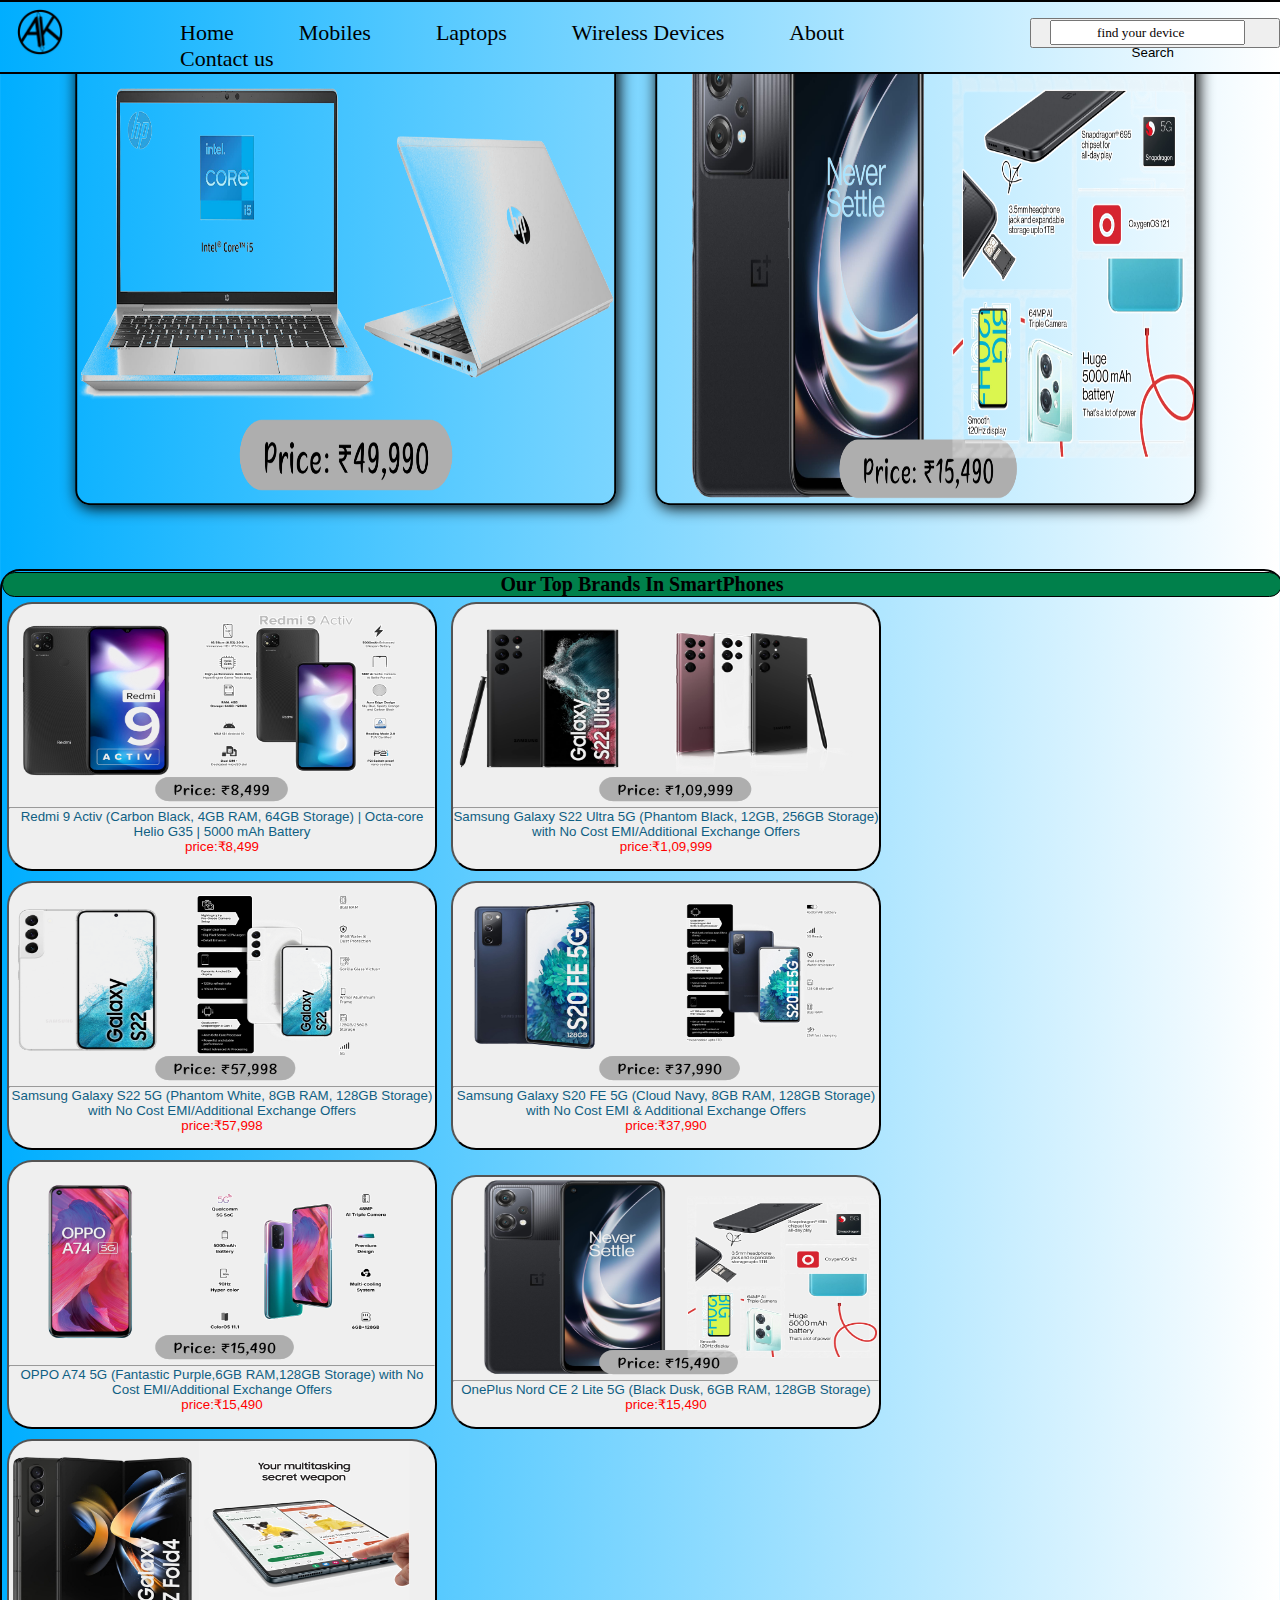
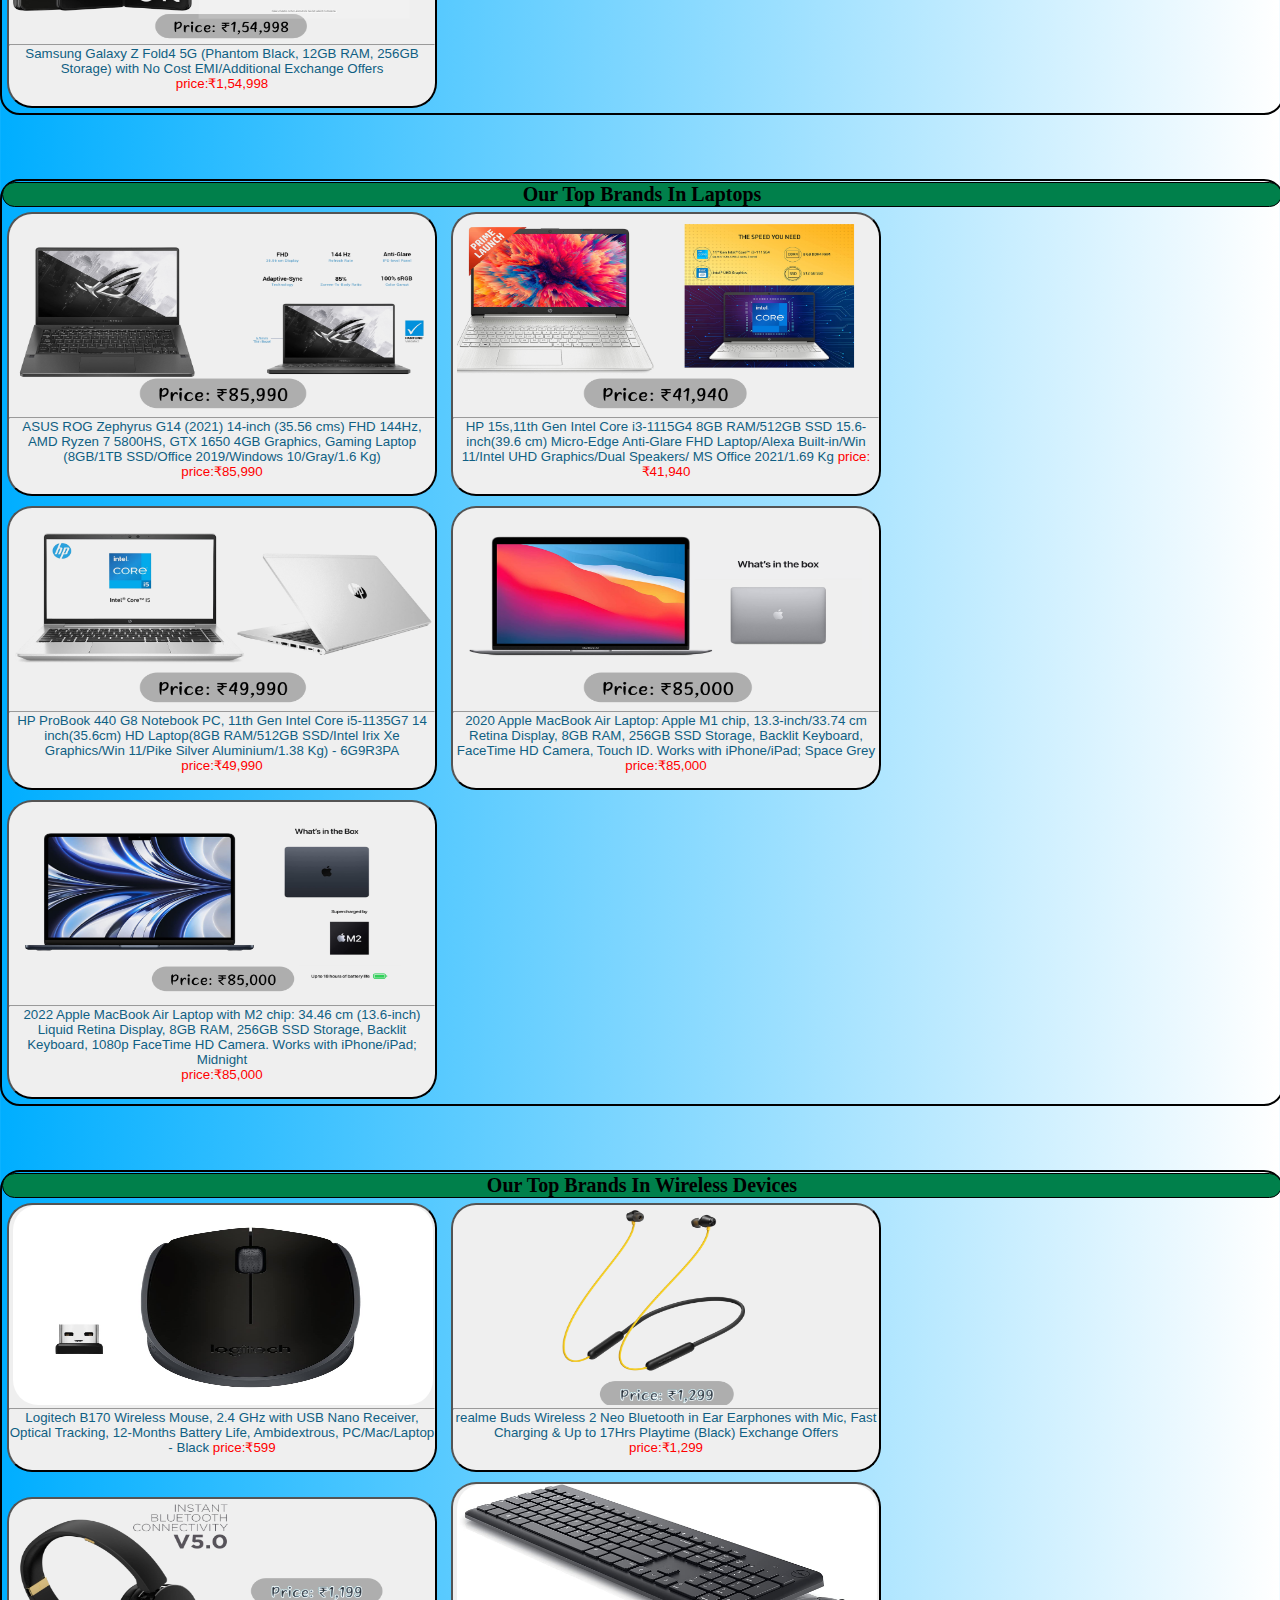
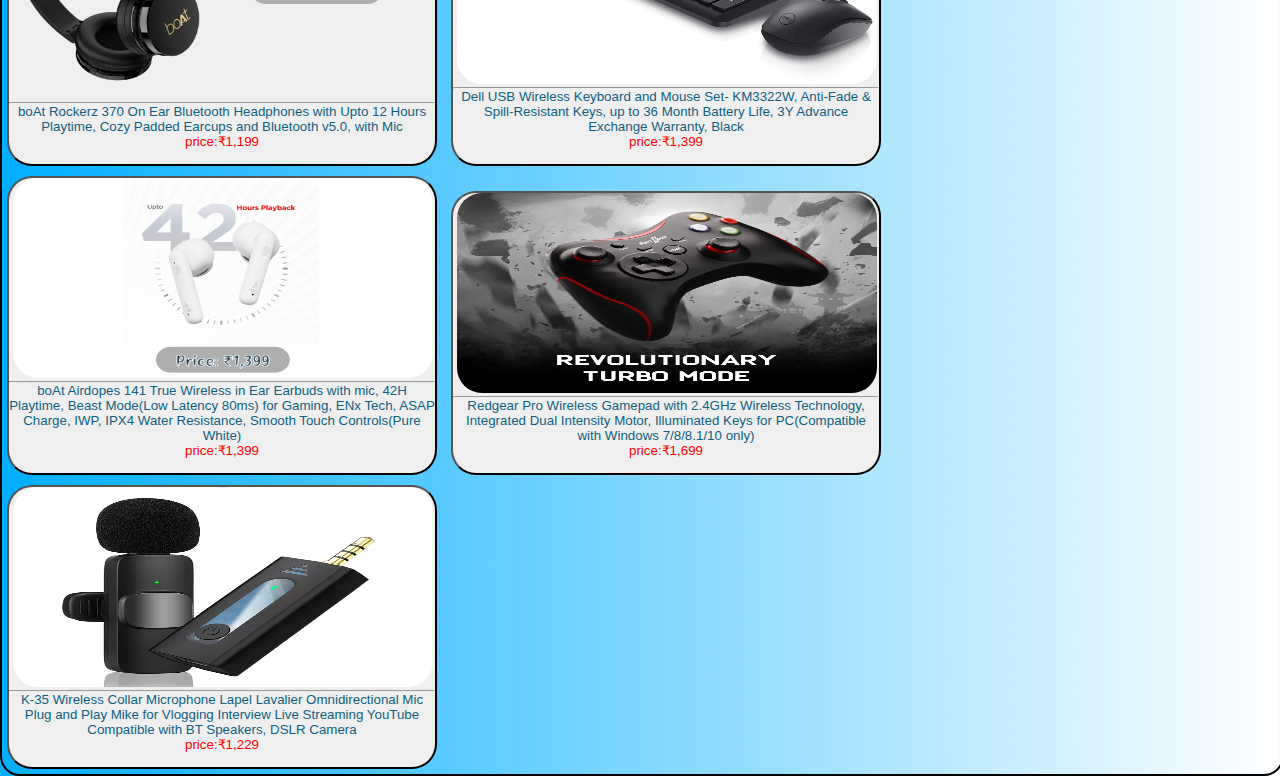
<file: index.html>
<!DOCTYPE html>
<html lang="en">

<head>
    <meta charset="UTF-8">
    <meta http-equiv="X-UA-Compatible" content="IE=edge">
    <meta name="viewport" content="width=device-width, initial-scale=1.0">
    <title>AK@CoatCard</title>
    <link rel="stylesheet" href="style.css">
</head>

<body>
    <header>
        <h1 class="logo"><img src="logo.png" alt=""></h1>
        <ul>
            <li><a href="#Home">Home</a></li>
            <li><a href="#mobiles">Mobiles</a></li>
            <li><a href="#Laptop">Laptops</a></li>
            <li><a href="#Wireless">Wireless Devices</a></li>
            <li><a href="About me.html">About</a></li>
            <li><a href="#">Contact us</a></li>
        </ul>
        <button class="search"><input type="search" placeholder="find your device"><span>Search</span></button>
    </header>
    <div class="container">
        <section id="Home">
            <div class="slide_lap">
                <h1 align="center">Best Laptops presented By AK</h1>

            </div>
            <div class="slide_mob">
                <h1 align="center">Best Mobiles presented By AK</h1>

            </div>
        </section>
        <div id="mobiles">
            <h1 align="center">Our Top Brands In SmartPhones</h1>
            <button class="mob1"><a href="#"><img src="m (1).png" alt="">
                    <hr>
                    <p class="m1">Redmi 9 Activ (Carbon Black, 4GB RAM, 64GB Storage) | Octa-core Helio G35 | 5000 mAh
                        Battery
                        <br> <span> price:₹8,499</span>
                    </p>
                </a>
            </button>
            <button class="mob2"><a href="#"><img src="m (2).png" alt="">
                    <hr>
                    <p class="m6">Samsung Galaxy S22 Ultra 5G (Phantom Black, 12GB, 256GB Storage) with No Cost
                        EMI/Additional
                        Exchange Offers <br> <span> price:₹1,09,999</span></p>
                </a>
            </button>
            <button class="mob3"><a href="#"><img src="m (3).png" alt="">
                    <hr>
                    <p class="m5">Samsung Galaxy S22 5G (Phantom White, 8GB RAM, 128GB Storage) with No Cost
                        EMI/Additional
                        Exchange Offers <br> <span>price:₹57,998</span></p>
                </a></button>
            <button class="mob4"><a href="#"><img src="m (4).png" alt="">
                    <hr>
                    <p class="m4">Samsung Galaxy S20 FE 5G (Cloud Navy, 8GB RAM, 128GB Storage) with No Cost EMI &
                        Additional
                        Exchange Offers <br> <span> price:₹37,990</span></p>
                </a></button>
            <button class="mob5"><a href="#"><img src="m (5).png" alt="">
                    <hr>
                    <p class="m2">OPPO A74 5G (Fantastic Purple,6GB RAM,128GB Storage) with No Cost EMI/Additional
                        Exchange
                        Offers <br> <span>price:₹15,490</span></p>
                </a>
            </button>
            <button class="mob6"><a href="#"><img src="m (6).png" alt="">
                    <hr>
                    <p class="3">OnePlus Nord CE 2 Lite 5G (Black Dusk, 6GB RAM, 128GB Storage) <br> <span>
                            price:₹15,490</span>
                    </p>
                </a>
            </button>
            <button class="mob7"><a href="#"><img src="m (7).png" alt="">
                    <hr>
                    <p class="m7">Samsung Galaxy Z Fold4 5G (Phantom Black, 12GB RAM, 256GB Storage) with No Cost
                        EMI/Additional
                        Exchange Offers <br> <span>price:₹1,54,998</span></p>
                </a>
            </button>
        </div>
        <div id="Laptop">
            <h1 align="center">Our Top Brands In Laptops</h1>
            <button class="mob1"><a href="#"><img src="01.png" alt="">
                    <hr>
                    <p class="l1"> ASUS ROG Zephyrus G14 (2021) 14-inch (35.56 cms) FHD 144Hz, AMD Ryzen 7 5800HS,
                        GTX 1650 4GB
                        Graphics, Gaming Laptop (8GB/1TB SSD/Office 2019/Windows 10/Gray/1.6 Kg)
                       <br> <span>price:₹85,990</span>
                    </p>
                </a>
            </button>
            <button class="mob2"><a href="#"><img src="02.png" alt="">
                    <hr>
                    <p class="l2">HP 15s,11th Gen Intel Core i3-1115G4 8GB RAM/512GB SSD 15.6-inch(39.6 cm) Micro-Edge
                        Anti-Glare FHD Laptop/Alexa Built-in/Win 11/Intel UHD Graphics/Dual Speakers/ MS Office
                        2021/1.69 Kg <span>price:₹41,940</span> </p>
                </a>
            </button>
            <button class="mob3"><a href="#"><img src="03.png" alt="">
                    <hr>
                    <p class="l3">HP ProBook 440 G8 Notebook PC, 11th Gen Intel Core i5-1135G7 14 inch(35.6cm) HD
                        Laptop(8GB
                        RAM/512GB SSD/Intel Irix Xe Graphics/Win 11/Pike Silver Aluminium/1.38 Kg) - 6G9R3PA <br><span>
                            price:₹49,990</span></p>
                </a></button>
            <button class="mob4"><a href="#"><img src="04.png" alt="">
                    <hr>
                    <p class="l4">2020 Apple MacBook Air Laptop: Apple M1 chip, 13.3-inch/33.74 cm Retina Display, 8GB
                        RAM,
                        256GB SSD Storage, Backlit Keyboard, FaceTime HD Camera, Touch ID. Works with iPhone/iPad; Space
                        Grey <br>
                        <span>price:₹85,000</span>
                    </p>
                </a></button>
            <button class="mob5"><a href="#"><img src="05.png" alt="">
                    <hr>
                    <p class="l5">2022 Apple MacBook Air Laptop with M2 chip: 34.46 cm (13.6-inch) Liquid Retina
                        Display, 8GB
                        RAM, 256GB SSD Storage, Backlit Keyboard, 1080p FaceTime HD Camera. Works with iPhone/iPad;
                        Midnight <br>
                        <span>price:₹85,000</span>
                    </p>
                </a>
            </button>
        </div>
        <div id="Wireless">
            <h1 align="center">Our Top Brands In Wireless Devices</h1>
            <button class="mob1"><a href="#"><img src="w1.jpg" alt="">
                    <hr>
                    <p class="m1">Logitech B170 Wireless Mouse, 2.4 GHz with USB Nano Receiver, Optical Tracking,
                        12-Months Battery Life, Ambidextrous, PC/Mac/Laptop - Black
                        <span>price:₹599</span>
                    </p>
                </a>
            </button>
            <button class="mob2"><a href="#"><img src="w2.png" alt="">
                    <hr>
                    <p class="m6">realme Buds Wireless 2 Neo Bluetooth in Ear Earphones with Mic, Fast Charging & Up to 17Hrs Playtime (Black) Exchange Offers <br><span>price:₹1,299</span></p>
                </a>
            </button>
            <button class="mob3"><a href="#"><img src="w3.1.png" alt="">
                    <hr>
                    <p class="m5">boAt Rockerz 370 On Ear Bluetooth Headphones with Upto 12 Hours Playtime, Cozy Padded
                        Earcups and Bluetooth v5.0, with Mic
                       <br> <span>price:₹1,199</span></p>
                </a></button>
            <button class="mob4"><a href="#"><img src="w4.1.jpg" alt="">
                    <hr>
                    <p class="m4">Dell USB Wireless Keyboard and Mouse Set- KM3322W, Anti-Fade & Spill-Resistant Keys,
                        up to 36 Month Battery Life, 3Y Advance Exchange Warranty, Black <br> <span>price:₹1,399</span></p>
                </a></button>
            <button class="mob5"><a href="#"><img src="w5.jpg" alt="">
                    <hr>
                    <p class="m2">boAt Airdopes 141 True Wireless in Ear Earbuds with mic, 42H Playtime, Beast Mode(Low
                        Latency 80ms) for Gaming, ENx Tech, ASAP Charge, IWP, IPX4 Water Resistance, Smooth Touch
                        Controls(Pure White)<br>  <span>price:₹1,399</span></p>
                </a>
            </button>
            <button class="mob6"><a href="#"><img src="w6.jpg" alt="">
                    <hr>
                    <p class="3">Redgear Pro Wireless Gamepad with 2.4GHz Wireless Technology, Integrated Dual Intensity
                        Motor, Illuminated Keys for PC(Compatible with Windows 7/8/8.1/10 only)
                        <br> <span>price:₹1,699</span>
                    </p>
                </a>
            </button>
            <button class="mob7"><a href="#"><img src="w7.jpg" alt="">
                    <hr>
                    <p class="m7">K-35 Wireless Collar Microphone Lapel Lavalier Omnidirectional Mic Plug and Play Mike
                        for Vlogging Interview Live Streaming YouTube Compatible with BT Speakers, DSLR Camera
                        <br> <span>price:₹1,229</span></p>
                </a>
            </button>
        </div>
        
    </div>
</body>

</html>
</file>
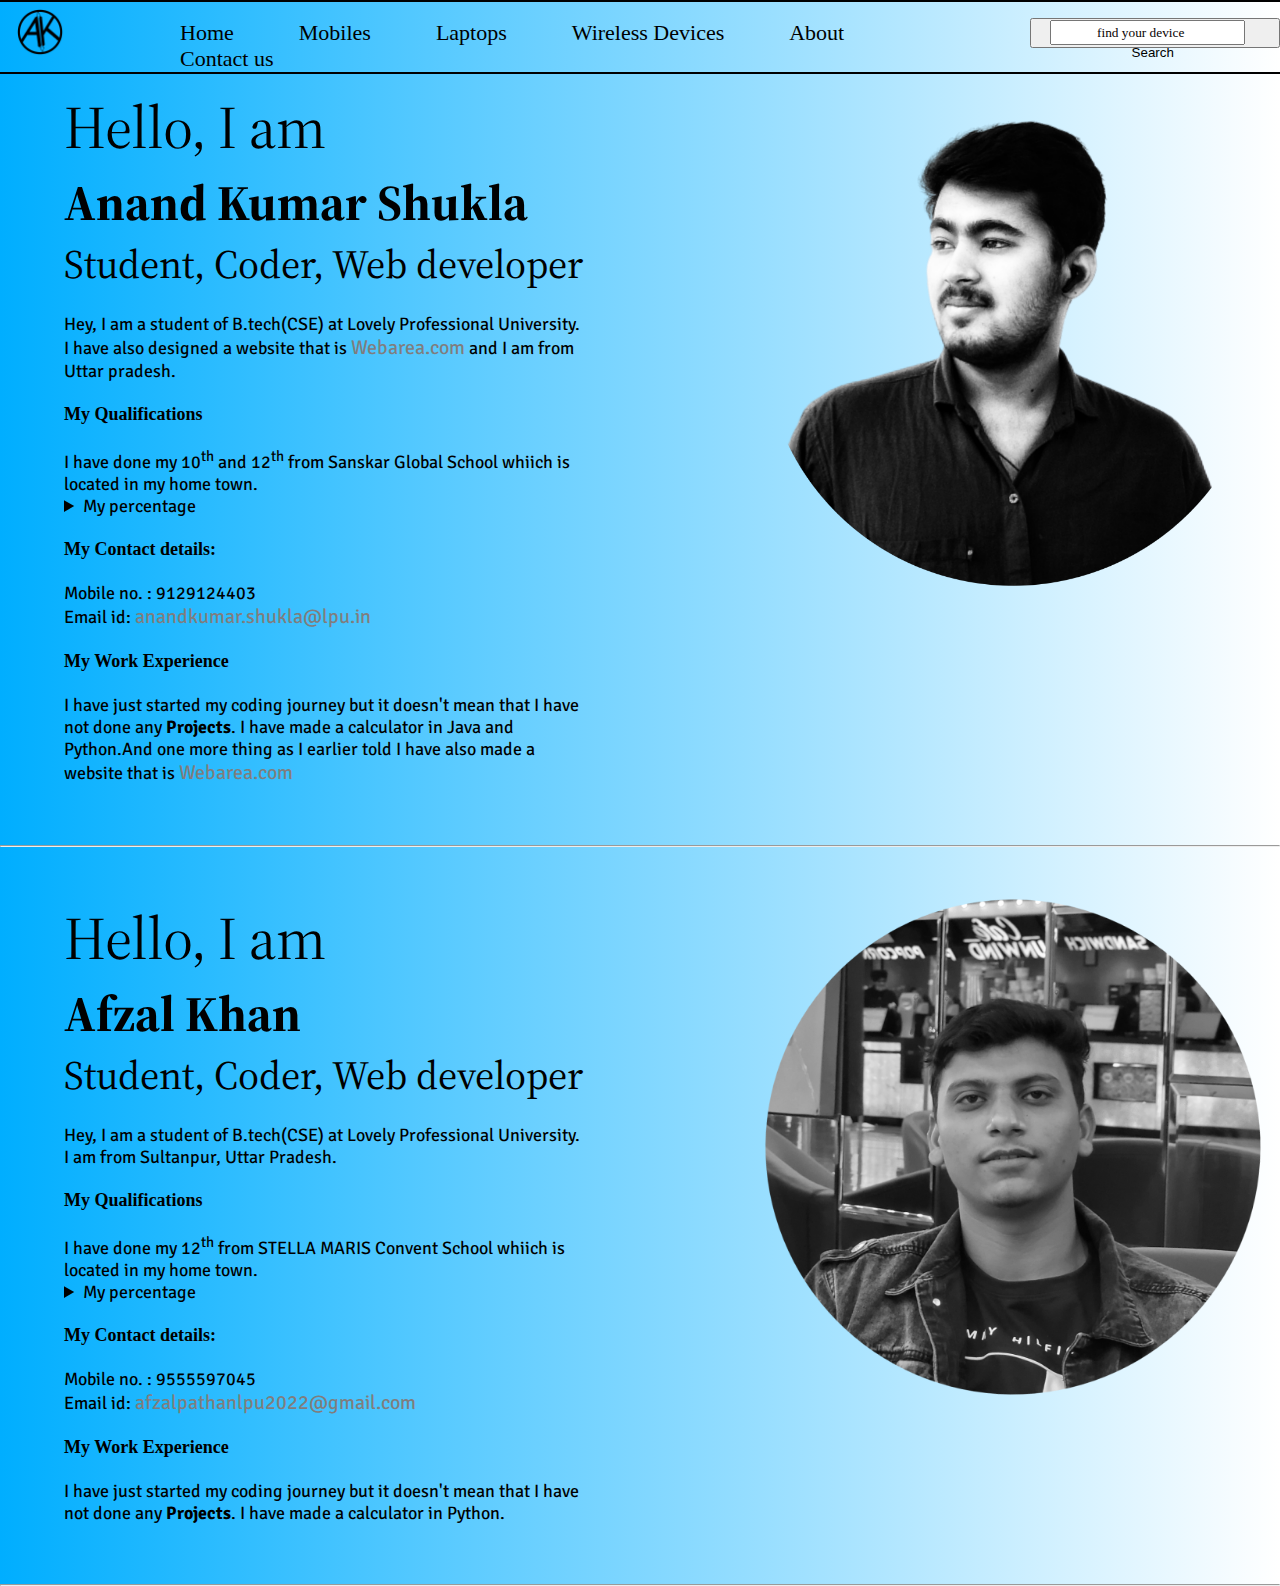
<file: About me.html>
<!DOCTYPE html>
<html lang="en">

<head>
    <meta charset="UTF-8">
    <meta http-equiv="X-UA-Compatible" content="IE=edge">
    <meta name="viewport" content="width=device-width, initial-scale=1.0">
    <title>My Portfolio</title>
    <link rel="stylesheet" href="01 style.css">
    <link rel="stylesheet" href="style.css">
    <link rel="shortcut icon" href="/favicon.ico" type="image/x-icon">
</head>

<body>
    <div class="container">
        <header>
            <h1 class="logo"><img src="logo.png" alt=""></h1>
            <ul>
                <li><a href="index.html">Home</a></li>
                <li><a href="index.html#mobiles">Mobiles</a></li>
                <li><a href="index.html#Laptop">Laptops</a></li>
                <li><a href="index.html#Wireless">Wireless Devices</a></li>
                <li><a href="index.htmlAbout me.html">About</a></li>
                <li><a href="index.html#">Contact us</a></li>
            </ul>
            <button class="search"><input type="search" placeholder="find your device"><span>Search</span></button>
        </header>
        <br><br>
        <div class="main">
            <div class="infocontainer">

                <div class="devinfo">
                    <div class="hello">Hello, I am </div>
                    <div class="name">Anand Kumar Shukla</div>
                    <div class="about">Student, Coder, Web developer</div>
                    <div class="moreabout">Hey, I am a student of B.tech(CSE) at Lovely Professional University.
                        I have also designed a website that is <a
                            href="https://thecoatcard.github.io/Webarea.com/">Webarea.com</a> and I am from Uttar
                        pradesh.
                        <h4 class="moreabout" style="font-weight: bold; font-family: cursive;">My Qualifications
                        </h4>
                        <p class="moreabout">I have done my 10<sup>th</sup> and 12<sup>th</sup> from Sanskar Global
                            School whiich is located in my home town. </p>
                        <details>
                            <summary>My percentage</summary>
                            <p class="moreabout">10<sup>th</sup> : 75%
                                <br>12<sup>th</sup> : 86.6%
                            </p>
                        </details>
                        <h4 class="moreabout" style="font-weight: bold; font-family: cursive;">My Contact details:</h4>
                        <br>
                        Mobile no. : 9129124403 <br> Email id: <a
                            href="mailto:anandkumar.shukla@lpu.in">anandkumar.shukla@lpu.in</a></p>

                        <h4 class="moreabout" style="font-weight: bold; font-family: cursive;">My Work Experience
                        </h4>
                        <p class="moreabout">I have just started my coding journey but it doesn't mean that I have
                            not done any <strong>Projects</strong>. I have made a calculator in Java and Python.And
                            one more thing as I earlier told I have also made a website that is <a
                                href="https://thecoatcard.github.io/Webarea.com/">Webarea.com</a>



                    </div>
                    <div class="button">
                        <!-- <a href="/cv.png" target="_blank"> <button>Download Cv</button></a> -->
                        <!-- <a href="/contact us.html"><button>Contact Me</button></a> -->
                    </div>
                </div>
                <div class="devpic">
                    <dfn title="Anand Kumar Shukla"><img src="dev (1).png" alt="Devloper img"></dfn>

                </div>
            </div>
        </div>
        <hr>
        <div class="main">
            <div class="infocontainer">

                <div class="devinfo">
                    <div class="hello">Hello, I am </div>
                    <div class="name">Afzal Khan</div>
                    <div class="about">Student, Coder, Web developer</div>
                    <div class="moreabout">Hey, I am a student of B.tech(CSE) at Lovely Professional University.
                        I am from Sultanpur, Uttar Pradesh.
                        <h4 class="moreabout" style="font-weight: bold; font-family: cursive;">My Qualifications
                        </h4>
                        <p class="moreabout">I have done my 12<sup>th</sup> from STELLA MARIS Convent School whiich is
                            located in my home town. </p>
                        <details>
                            <summary>My percentage</summary>
                            <p class="moreabout">10<sup>th</sup> : 82%
                                <br>12<sup>th</sup> : 83%
                            </p>
                        </details>
                        <h4 class="moreabout" style="font-weight: bold; font-family: cursive;">My Contact details:</h4>
                        <br>
                        Mobile no. : 9555597045 <br> Email id: <a
                            href="mailto:afzalpathanlpu2022@gmail.com">afzalpathanlpu2022@gmail.com</a></p>

                        <h4 class="moreabout" style="font-weight: bold; font-family: cursive;">My Work Experience
                        </h4>
                        <p class="moreabout">I have just started my coding journey but it doesn't mean that I have
                            not done any <strong>Projects</strong>. I have made a calculator in Python.

                    </div>
                    <div class="button">
                        <!-- <a href="/cv.png" target="_blank"> <button>Download Cv</button></a> -->
                        <!-- <a href="/contact us.html"><button>Contact Me</button></a> -->
                    </div>
                </div>
                <div class="devpic">
                    <dfn title="Anand Kumar Shukla"><img src="dev(2).png" alt="Devloper img"></dfn>

                </div>
            </div>
        </div>
        <hr>

    </div>
</body>

</html>
</file>
<file: style.css>
* {
    margin: 0;
    padding: 0;
}

body {
    background-image: linear-gradient(to right, rgb(0, 174, 255), white);
}

.logo img {
    cursor: pointer;
    margin-top: 5px;
    margin-left: 15px;
    padding: 0;
    width: 50px;
}

header {
     position: fixed;
    z-index: +5;
    margin-bottom: 30px;
    overflow: hidden;
    display: flex;
    background-image: linear-gradient(to right, rgb(0, 174, 255), white);
    top: 0;
    border-bottom: 2px solid black;
    border-top: 2px solid black;
}

header ul {
    margin-top: 18px;
    margin-left: 50px;
}

header ul li {
    list-style: none;
    float: left;
}

header ul li a {
    color: black;
    font-size: 22px;
    text-decoration: none;
    margin-left: 65px;
}

button.search {
    width: 265px;
    margin-top: 16px;
    margin-left: 80px;
    height: 30px;
}

button.search span {
    margin-right: 5px;
}

button.search:hover {
    background: rgb(255, 255, 255);
}

button.search input {
    height: 25px;
    width: 195px;
    color: red;
    font-family: c;
    margin-right: 16px;
}

input[type="search"]::placeholder {
    color: rgb(7, 2, 2);
    text-align: center;
}

img {
    width: 500px;
}

.Home {
    display: flex;
}

.random-image {
    display: none;
    position: relative;
    border: 2px solid rgb(0, 0, 0);
    float: left;
    width: 50%;
    height: 60vh;
    margin: 8px;
    border-radius: 25px;
    padding: 1%;
    margin-top: 1%;
    margin-left: 4%;
}

.slide_lap {
    margin-top: 2%;
    padding: 1%;
    border: 2px solid black;
    width: 40vw;
    float: left;
    border-radius: 25px;
    height: 50vh;
}

.slide_lap {
    /* width: 40%;
    height: 250px; */
    position: relative;
    left: 27%;
    top: 15rem;
    border-radius: 15px;
    border: 2px solid rgb(0, 0, 0);
    transform: translate(-50%, -50%);
    background-image: url(03.png);
    background-size: 100% 100%;
    background-repeat: no-repeat;
    box-shadow: 2px 2px 15px rgb(0, 0, 0);
    animation: slider_lap 25s infinite linear;
    cursor: pointer;
}

@keyframes slider_lap {
    0% {
        background-image: url(01.png);
    }

    20% {

        background-image: url(02.png);
    }

    40% {
        background-image: url(03.png);
    }

    60% {
        background-image: url(04.png);
    }

    80% {
        background-image: url(05.png);
    }
}

.slide_lap>h1 {
    font-size: 20px;
    background-color: rgb(0, 128, 75);
    border: 1px solid black;
    font-family: c;
    margin-top: -25px;
    border-radius: 25px;

}

.slide_mob {
    margin-top: 2%;
    padding: 1%;
    border: 2px solid black;
    width: 40vw;
    float: left;
    border-radius: 25px;
    height: 50vh;
}

.slide_mob {
    position: relative;
    left: 30%;
    top: 15rem;
    border-radius: 15px;
    border: 2px solid rgb(0, 0, 0);
    transform: translate(-50%, -50%);
    background-image: url(m\ \(6\).png);
    background-size: 100% 100%;
    background-repeat: no-repeat;
    box-shadow: 2px 2px 15px rgb(0, 0, 0);
    animation: slider_mob 25s infinite linear;
    cursor: pointer;
}

@keyframes slider_mob {
    0% {
        background-image: url(m\ \(1\).png);
    }

    20% {

        background-image: url(m\ \(2\).png);
    }

    40% {
        background-image: url(m\ \(3\).png);
    }

    60% {
        background-image: url(m\ \(4\).png);
    }

    80% {
        background-image: url(m\ \(5\).png);
    }
}

.slide_mob>h1{
    font-size:20px;
    background-color: rgb(0, 128, 75);
    border: 1px solid black;
    font-family: c;
    margin-top: -25px;
    border-radius: 25px;
    
}
#mobiles>h1,#Laptop>h1,#Wireless>h1{
    font-size: 20px;
    background-color: rgb(0, 128, 75);
    border: 1px solid black;
    font-family: c;
    margin-top: 1px;
    border-radius: 25px;
}
#mobiles,#Laptop,#Wireless {

    float: left;
    border: 2px solid black;
    border-radius: 20px;
    width: 100vw;
    margin-top: 5%;
}

#mobiles button a ,#Laptop button a,#Wireless button a{
    text-decoration: none;
    color: rgb(16, 95, 131);
    padding: 2px;
}

#mobiles button,#Laptop button,#Wireless button{
    border-radius: 25px;
    margin: 5px;
    width: 430px;
}

#mobiles button a img,#Laptop button a img,#Wireless button a img{
border-radius: 25px;
    width: 420px;
    margin-left: 0px;
    height: 200px;
}
#mobiles button>a>p>span,#Laptop>button>a>p>span,#Wireless>button>a>p>span{
color: red;
}
</file>
<file: 01 style.css>
@import url('https://fonts.googleapis.com/css2?family=Signika+Negative:wght@600&display=swap');
@import url('https://fonts.googleapis.com/css2?family=Source+Serif+Pro:ital,wght@1,300&display=swap');


* {
    margin: 0;
    padding: 0;

}

/* .sidebar {
    background-color: rgb(160, 160, 160);
    text-decoration: none;
    width: 200px;
    height: 100vh;
    font-family: 'Signika Negative', sans-serif;
}


.sidebar nav {
    padding: 10px;
} */

.sidebar nav li {
    margin-left: 30px;
    float: left;
    font-weight: bold;
    list-style: none;
    font-size: 20px;
    padding: 30px;
}

.sidebar nav li a {
    color: black;
    text-decoration: none;
}

.main {
    /* background-color: yellow; */
    width: 90vw;
}
/* 
.container {
    display: flex;
} */

.infocontainer {
    /* background-color: rgb(144, 243, 51); */
    /* height: 58vh; */
    width: 80vw;
    margin: 50px auto;
    display: flex;
    justify-content: space-around;
}

.hello {
    font-size: 60px;
}

.name {
    font-size: 50px;
    font-weight: bold;

}

.about {
    font-size: 40px;
}

.moreabout {
    margin-top: 22px;
    font-family: 'Signika Negative', sans-serif;
    font-size: 18px;
    
}

.moreabout a {
    color: rgb(128, 125, 125);
    text-decoration: none;
    font-size: 20px;
}

.moreabout a:hover {
    color: red;
    font-weight: bold;
}

.button {
    margin-top: 10px;

}

.button button {
    padding: 9px 14px;
    border-radius: 20px;
    color: white;
    background-color: dodgerblue;
    font-size: 15px;
    margin: 0 10px;
    cursor: pointer;
    font-family: 'Signika Negative', sans-serif;
}
.button button:hover{
    background-color: white;
    color: dodgerblue;
}
.devinfo {
    display: flex;
    justify-content: center;
    flex-direction: column;
    font-family: 'Source Serif Pro', serif;
}

.devpic img {
margin-left: 35%;
margin-bottom: -10%;
}
.form-group{
    font-size: 22px;

}
.contactform{
    font-family: 'Signika Negative', sans-serif;
    padding: 0 34px;
    padding-top: 70px;
}
.contactform h1{
    font-family: 'Source Serif Pro', serif;
    text-align: center;
}
.contactform div{
    padding: 10px;
}
#emailHelp{
    color: gray;
    margin: 0 5px;
}
#emailHelp:hover{
    color: rgb(209, 135, 135);
    
}
.contactform form div input{
    width: 16vw;
    border-radius: 5px;
    margin: 6px;
    padding: 3px;
}
#isclient{
    flex-direction: row;
}
#isclient input{
    width: 24px;
    margin: 3px 0;
}
.services{
    font-size: 55px;
    padding-left: 25px;
    float: left;
    
}
.h1-s{
    font-size: 75px;
    text-align: center;
    padding: 9px 14px;
    border-radius: 20px;
    color: white;
    background-color: dodgerblue;
    font-size: 25px;
    margin: 0 10px;
    cursor: pointer;
    font-family: 'Signika Negative', sans-serif;
}
.h1-s:hover{
    color: rgb(0, 0, 0);
}
.services2{
    font-size: 55px;
    padding-right: 25px;
    float: right;
    margin-right: 75px;
}
.li-s{

    margin: 35px 75px;
    list-style: none;
}
.btn-s{
    padding: 9px 14px;
    border-style: dashed;
    border-radius: 20px;
    color: white;
    background-color: dodgerblue;
    font-size: 25px;
    margin: 0 10px;
    cursor: pointer;
    font-family: 'Signika Negative', sans-serif;
}
.btn-s:hover{
    background-color: white;
    color: dodgerblue;
}
.blog-h{
    padding: 5px 20px;
    font-family: Cambria, Cochin, Georgia, Times, 'Times New Roman', serif;
    font-size: 20px;
}
.blog-h a {
    color: rgb(128, 125, 125);
    text-decoration: none;
    font-size: 20px;
}

.blog-h a:hover {
    color: red;
    font-weight: bold;
}
</file>
